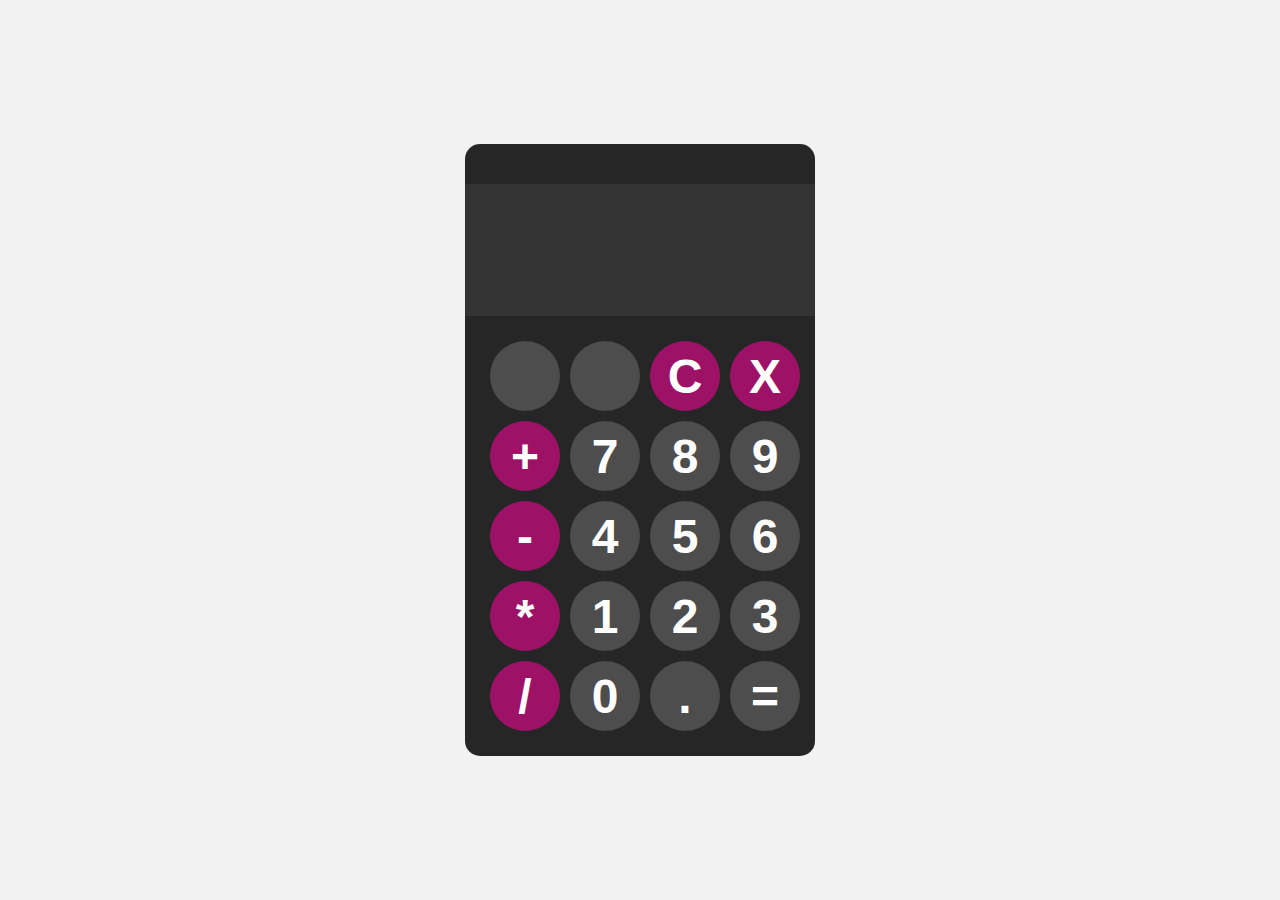
<file: index.html>
<!DOCTYPE html>
<html lang="en">
  <head>
    <meta charset="UTF-8" />
    <meta name="viewport" content="width=device-width, initial-scale=1.0" />
    <title>My-calculator</title>
    <link rel="stylesheet" href="./style.css" />
  </head>
  <body>
    <div id="calculator">
      <input id="display" readonly />
      <div id="keys">
        <button class=""></button>
        <button></button>
        <button onclick="clearDisplay()" class="operator-btn">C</button>
        <button onclick="backspace()" class="operator-btn">X</button>
        <button onclick="appendtoDisplay('+')" class="operator-btn">+</button>
        <button onclick="appendtoDisplay('7')">7</button>
        <button onclick="appendtoDisplay('8')">8</button>
        <button onclick="appendtoDisplay('9')">9</button>
        <button onclick="appendtoDisplay('-')" class="operator-btn">-</button>
        <button onclick="appendtoDisplay('4')">4</button>
        <button onclick="appendtoDisplay('5')">5</button>
        <button onclick="appendtoDisplay('6')">6</button>
        <button onclick="appendtoDisplay('*')" class="operator-btn">*</button>
        <button onclick="appendtoDisplay('1')">1</button>
        <button onclick="appendtoDisplay('2')">2</button>
        <button onclick="appendtoDisplay('3')">3</button>
        <button onclick="appendtoDisplay('/')" class="operator-btn">/</button>
        <button onclick="appendtoDisplay('0')">0</button>
        <button onclick="appendtoDisplay('.')">.</button>
        <button onclick="calculate()">=</button>
      </div>
    </div>

    <script src="./script.js"></script>
  </body>
</html>
</file>
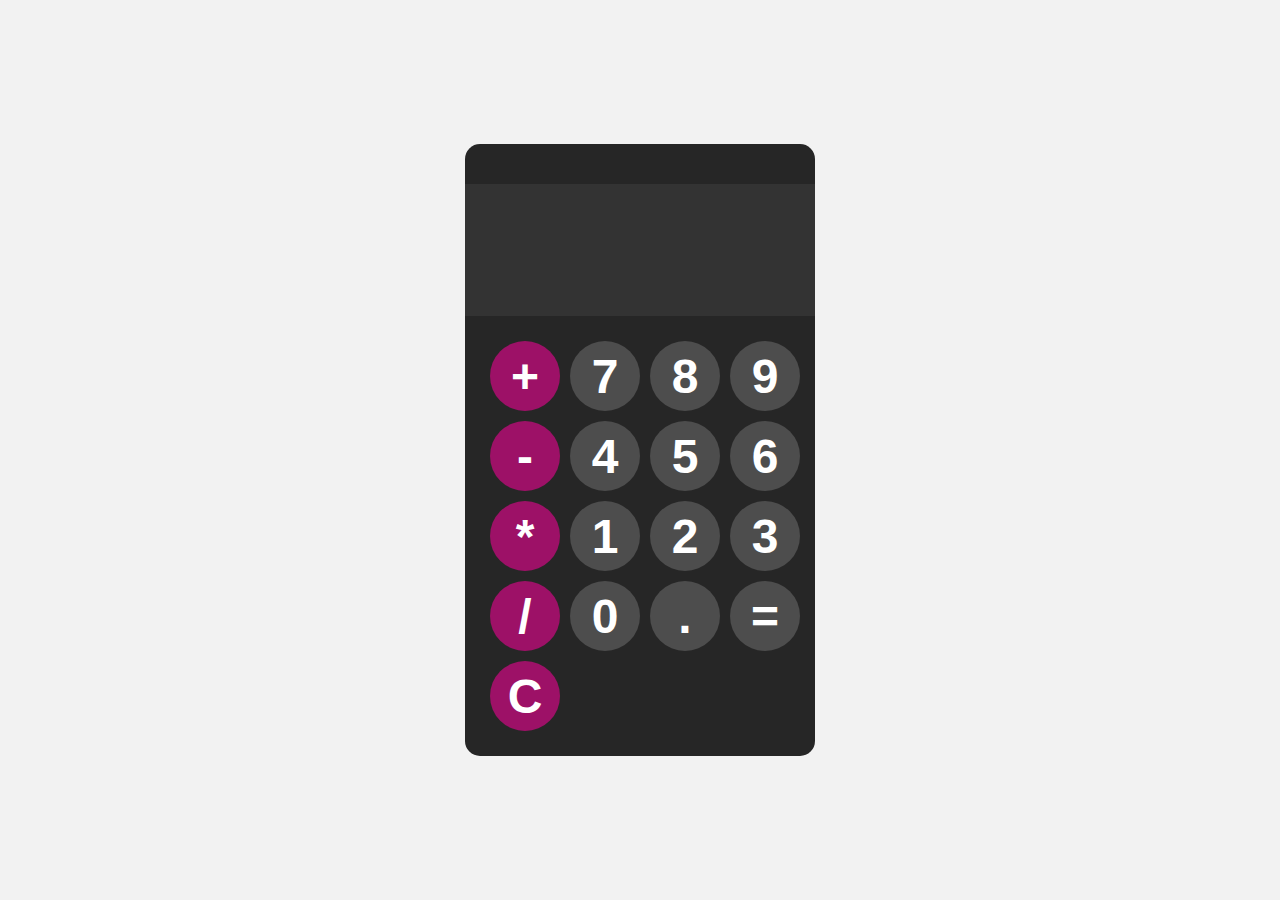
<file: my calculator/index.html>
<!DOCTYPE html>
<html lang="en">
  <head>
    <meta charset="UTF-8" />
    <meta name="viewport" content="width=device-width, initial-scale=1.0" />
    <title>My-calculator</title>
    <link rel="stylesheet" href="./style.css" />
  </head>
  <body>
    <div id="calculator">
      <input id="display" readonly />
      <div id="keys">
        <button onclick="appendtoDisplay('+')" class="operator-btn">+</button>
        <button onclick="appendtoDisplay('7')">7</button>
        <button onclick="appendtoDisplay('8')">8</button>
        <button onclick="appendtoDisplay('9')">9</button>
        <button onclick="appendtoDisplay('-')" class="operator-btn">-</button>
        <button onclick="appendtoDisplay('4')">4</button>
        <button onclick="appendtoDisplay('5')">5</button>
        <button onclick="appendtoDisplay('6')">6</button>
        <button onclick="appendtoDisplay('*')" class="operator-btn">*</button>
        <button onclick="appendtoDisplay('1')">1</button>
        <button onclick="appendtoDisplay('2')">2</button>
        <button onclick="appendtoDisplay('3')">3</button>
        <button onclick="appendtoDisplay('/')" class="operator-btn">/</button>
        <button onclick="appendtoDisplay('0')">0</button>
        <button onclick="appendtoDisplay('.')">.</button>
        <button onclick="calculate()">=</button>
        <button onclick="clearDisplay()" class="operator-btn">C</button>
      </div>
    </div>

    <script src="./script.js"></script>
  </body>
</html>
</file>
<file: style.css>
body {
  margin: 0;
  display: flex;
  justify-content: center;
  align-items: center;
  height: 100vh;
  background-color: hsl(0, 0%, 95%);
}
#calculator {
  font-family: Arial, sans-serif;
  background-color: hsl(0, 0%, 15%);
  border-radius: 15px;
  max-width: 500px;
  overflow: hidden;
  width: 350px;
}
#display {
  width: 100%;
  padding: 20px;
  font-size: 5rem;
  text-align: left;
  border: none;
  background-color: hsl(0, 0%, 20%);
  color: white;
  margin-top: 40px;
}
#keys {
  display: grid;
  grid-template-columns: repeat(4, 1fr);
  gap: 10px;
  padding: 25px;
}
button {
  width: 70px;
  height: 70px;
  border-radius: 50px;
  bottom: none;
  background-color: hsl(0, 0%, 30%);
  color: white;
  font-size: 3rem;
  font-weight: bold;
  cursor: pointer;
  text-align: center;
  border: none;
}
button:hover {
  background-color: hsl(0, 0%, 40%);
}
button:active {
  background-color: hsl(0, 0%, 70%);
}
.operator-btn {
  background-color: rgba(255, 0, 157, 55%);
}
.operator-btn:hover {
  background-color: rgba(255, 0, 157, 70%);
}
.operator-btn:active {
  background-color: rgba(255, 0, 157, 95%);
}
</file>
<file: my calculator/style.css>
body {
  margin: 0;
  display: flex;
  justify-content: center;
  align-items: center;
  height: 100vh;
  background-color: hsl(0, 0%, 95%);
}
#calculator {
  font-family: Arial, sans-serif;
  background-color: hsl(0, 0%, 15%);
  border-radius: 15px;
  max-width: 500px;
  overflow: hidden;
  width: 350px;
}
#display {
  width: 100%;
  padding: 20px;
  font-size: 5rem;
  text-align: left;
  border: none;
  background-color: hsl(0, 0%, 20%);
  color: white;
  margin-top: 40px;
}
#keys {
  display: grid;
  grid-template-columns: repeat(4, 1fr);
  gap: 10px;
  padding: 25px;
}
button {
  width: 70px;
  height: 70px;
  border-radius: 50px;
  bottom: none;
  background-color: hsl(0, 0%, 30%);
  color: white;
  font-size: 3rem;
  font-weight: bold;
  cursor: pointer;
  text-align: center;
  border: none;
}
button:hover {
  background-color: hsl(0, 0%, 40%);
}
button:active {
  background-color: hsl(0, 0%, 70%);
}
.operator-btn {
  background-color: rgba(255, 0, 157, 55%);
}
.operator-btn:hover {
  background-color: rgba(255, 0, 157, 70%);
}
.operator-btn:active {
  background-color: rgba(255, 0, 157, 95%);
}
</file>
